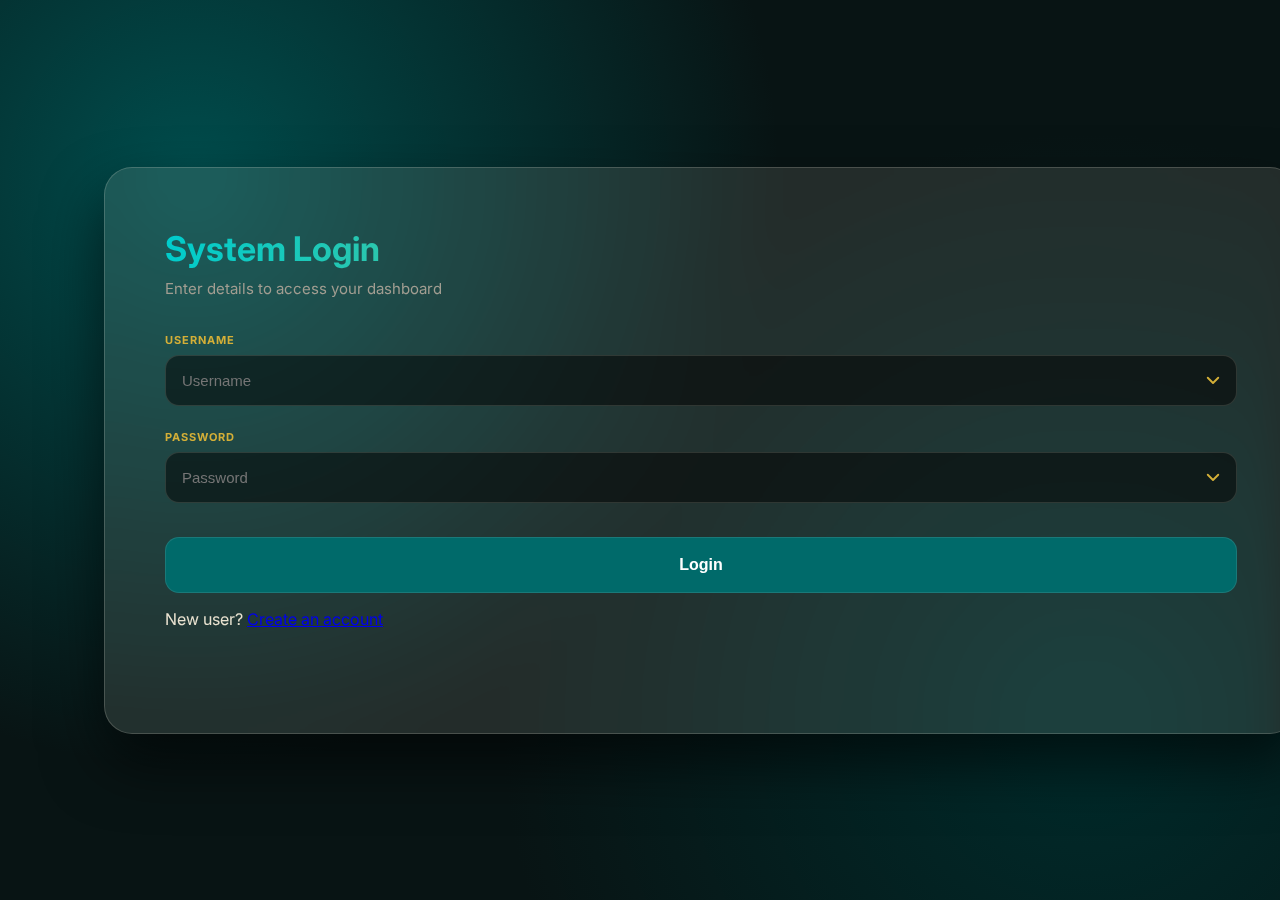
<file: index.html>
<!DOCTYPE html>
<html lang="en">
<head>
    <meta charset="UTF-8">
    <title>OC Timetable Pro</title>
    <link rel="stylesheet" href="css/style.css">
    <link href="https://fonts.googleapis.com/css2?family=Inter:wght@400;600&display=swap" rel="stylesheet">

    <style>
        .split-layout {
            display: flex;
            gap: 60px;
        }

        .left-panel,
        .right-panel {
            flex: 1;
        }

        .popup-overlay {
            display: none;
            position: fixed;
            z-index: 999;
            left: 0;
            top: 0;
            width: 100%;
            height: 100%;
            background: rgba(0,0,0,0.75);
            justify-content: center;
            align-items: center;
        }

        .popup-content {
            background: #111;
            padding: 35px;
            border-radius: 16px;
            width: 550px;
            max-height: 75vh;
            overflow-y: auto;
            color: white;
        }

        .popup-content span {
            float: right;
            cursor: pointer;
            font-size: 22px;
            font-weight: bold;
        }

        @media (max-width: 900px) {
            .split-layout {
                flex-direction: column;
            }
        }
    </style>
</head>

<body>

    <div class="background-circles"></div>

    <div class="container">
        <div class="box split-layout">

            <!-- LEFT SIDE -->
            <div class="left-panel">

                <h2>OC Timetable</h2>
                <p>Select a student and day to view the schedule</p>

                <div class="input-group">
                    <label for="ocName">Student Name</label>
                    <select id="ocName" class="modern-select">
                        <option value="" disabled selected>Choose a student...</option>
                    </select>
                </div>

                <div class="input-group">
                    <label for="day">Day of Week</label>
                    <select id="day" class="modern-select">
                        <option value="" disabled selected>Select day...</option>
                        <option value="Monday">Monday</option>
                        <option value="Tuesday">Tuesday</option>
                        <option value="Wednesday">Wednesday</option>
                        <option value="Thursday">Thursday</option>
                        <option value="Friday">Friday</option>
                        <option value="Saturday">Saturday</option>
                    </select>
                </div>

                <button onclick="showTimetable()" class="btn-show">
                    Check Schedule
                </button>

            </div>

            <!-- RIGHT SIDE -->
            <div class="right-panel">

                <h2>Check Who Is Free</h2>

                <!-- 24 Hour Instruction -->
                <p style="font-size:14px; margin-bottom:12px; font-weight:500;">
                    Please enter time in 24-hour format (HH:MM). Example: 14:30 for 2:30 PM.
                </p>

                <div class="input-group">
                    <label for="rangeDay">Day</label>
                    <select id="rangeDay" class="modern-select">
                        <option value="" disabled selected>Select day...</option>
                        <option value="Monday">Monday</option>
                        <option value="Tuesday">Tuesday</option>
                        <option value="Wednesday">Wednesday</option>
                        <option value="Thursday">Thursday</option>
                        <option value="Friday">Friday</option>
                        <option value="Saturday">Saturday</option>
                    </select>
                </div>

                <div class="input-group">
                    <label for="startTime">Start Time</label>
                    <input type="time" id="startTime" class="modern-select">
                </div>

                <div class="input-group">
                    <label for="endTime">End Time</label>
                    <input type="time" id="endTime" class="modern-select">
                </div>

                <button onclick="showFreeOCsRange()" class="btn-show">
                    Check Availability
                </button>

            </div>

        </div>
    </div>

    <div id="popupModal" class="popup-overlay">
        <div class="popup-content">
            <span onclick="closePopup()">×</span>
            <div id="popupBody"></div>
        </div>
    </div>

    <script src="js/script.js"></script>

</body>
</html>
</file>
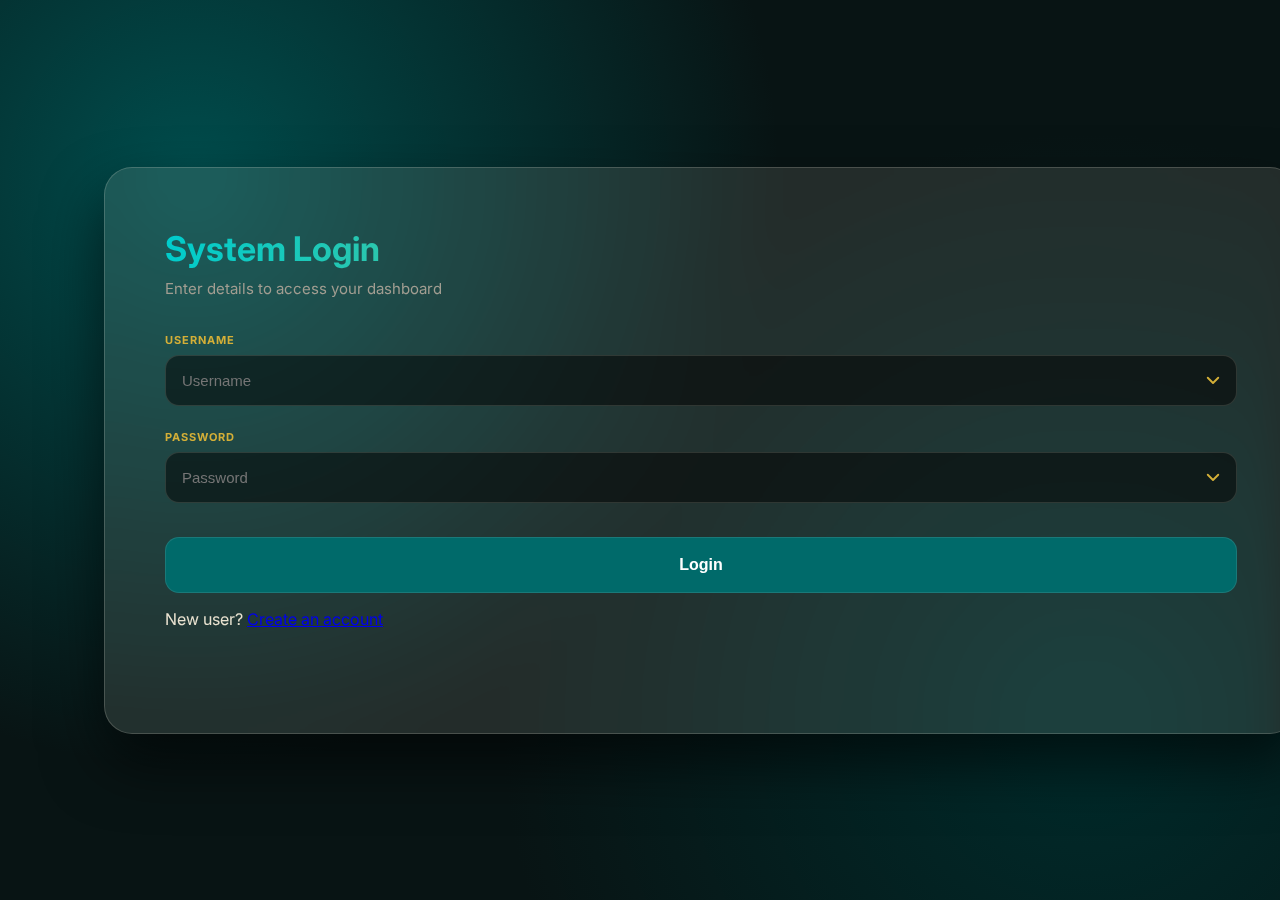
<file: login.html>
<!DOCTYPE html>
<html lang="en">
<head>
    <meta charset="UTF-8">
    <meta name="viewport" content="width=device-width, initial-scale=1.0">
    <title>Login - OC Timetable Pro</title>
    <link rel="stylesheet" href="css/style.css">
    <link href="https://fonts.googleapis.com/css2?family=Inter:wght@400;600&display=swap" rel="stylesheet">
</head>
<body>
    <div class="background-circles"></div>
    <div class="container">
        <div class="box">
            <header>
                <h2 id="authTitle">System Login</h2>
                <p id="authDesc">Enter details to access your dashboard</p>
            </header>
            
            <div class="input-group">
                <label>Username</label>
                <input type="text" id="user" placeholder="Username" autocomplete="off">
            </div>
            
            <div class="input-group">
                <label>Password</label>
                <input type="password" id="pass" placeholder="Password" autocomplete="new-password">
            </div>
            
            <div id="loginActions">
                <button onclick="handleLogin()" class="btn-show">Login</button>
                <div class="auth-footer">
                    <p>New user? <a href="#" onclick="toggleAuth(true)">Create an account</a></p>
                </div>
            </div>

            <div id="registerActions" style="display: none;">
                <button onclick="handleRegister()" class="btn-show" style="background: #4f46e5;">Register Account</button>
                <div class="auth-footer">
                    <p>Ready to enter? <a href="#" onclick="toggleAuth(false)">Back to Login</a></p>
                </div>
            </div>
            
            <p id="authMsg" style="font-size: 13px; margin-top: 15px; text-align: center; min-height: 15px; font-weight: 600;"></p>
        </div>
    </div>

    <script>
        function toggleAuth(isRegistering) {
            const title = document.getElementById('authTitle');
            const desc = document.getElementById('authDesc');
            const loginBox = document.getElementById('loginActions');
            const registerBox = document.getElementById('registerActions');
            const msg = document.getElementById('authMsg');
            msg.innerText = ""; 
            
            if (isRegistering) {
                title.innerText = "Create Account";
                desc.innerText = "Save credentials to this browser";
                loginBox.style.display = "none";
                registerBox.style.display = "block";
            } else {
                title.innerText = "System Login";
                desc.innerText = "Enter details to access your dashboard";
                loginBox.style.display = "block";
                registerBox.style.display = "none";
            }
        }

        function handleRegister() {
            const u = document.getElementById('user').value.trim();
            const p = document.getElementById('pass').value.trim();
            const msg = document.getElementById('authMsg');

            if (u && p) {
                localStorage.setItem('oc_username', u);
                localStorage.setItem('oc_password', p);
                msg.innerText = "Registration successful! Click 'Back to Login' below.";
                msg.style.color = "#4ade80";
               
            } else {
                msg.innerText = "Please fill in all fields.";
                msg.style.color = "#ef4444";
            }
        }

        function handleLogin() {
            const u = document.getElementById('user').value.trim();
            const p = document.getElementById('pass').value.trim();
            const storedU = localStorage.getItem('oc_username');
            const storedP = localStorage.getItem('oc_password');

            if (u === storedU && p === storedP && u !== null) {
                sessionStorage.setItem('isLoggedIn', 'true');
                window.location.href = "index.html";
            } else {
                const msg = document.getElementById('authMsg');
                msg.innerText = "Invalid credentials. Register first!";
                msg.style.color = "#ef4444";
            }
        }
    </script>
</body>
</html>
</file>
<file: css/style.css>
/* --- NIRVAAH REVELS '26 THEME --- */
:root {
    --primary: #006a6a;
    --primary-hover: #008b8b;
    --accent: #d4af37;
    --bg-dark: #081414;
    --glass: rgba(233, 226, 208, 0.12);
    --text-cream: #e9e2d0;
    --input-bg: rgba(0, 0, 0, 0.5);
}

body {
    margin: 0;
    padding: 0;
    font-family: 'Inter', sans-serif;
    background-color: var(--bg-dark);
    color: var(--text-cream);
    display: flex;
    justify-content: center;
    align-items: center;
    min-height: 100vh;
    overflow-x: hidden;
}

/* Background */
.background-circles {
    position: absolute;
    top: 0;
    left: 0;
    width: 100%;
    height: 100%;

    background: radial-gradient(circle at 15% 20%, #004d4d 0%, transparent 45%),
                radial-gradient(circle at 85% 80%, #002b2b 0%, transparent 45%);
    z-index: -1;
}

/* ===== CONTAINER BIGGER (75% width feel) ===== */
.container {
    width: 90%;
    max-width: 1200px;
    padding: 40px;
    box-sizing: border-box;
}

/* ===== MAIN GLASS CARD ===== */
.box {
    background: var(--glass);
    backdrop-filter: blur(18px);
    -webkit-backdrop-filter: blur(18px);
    border: 1px solid rgba(233, 226, 208, 0.2);
    padding: 60px;
    border-radius: 28px;
    box-shadow: 0 30px 60px rgba(0, 0, 0, 0.6);
    width: 100%;
}

/* ===== SPLIT LAYOUT ===== */
.split-layout {
    display: flex;
    gap: 80px;
}

.left-panel,
.right-panel {
    flex: 1;
}

.left-panel {
    border-right: 1px solid rgba(233, 226, 208, 0.15);
    padding-right: 50px;
}

.right-panel {
    padding-left: 50px;
}

/* ===== HEADINGS ===== */
header h2,
.right-panel h2 {
    margin: 0;
    font-size: 34px;
    font-weight: 700;
    background: linear-gradient(to right, #00cccc, var(--accent));
    -webkit-background-clip: text;
    -webkit-text-fill-color: transparent;
}

header p {
    color: #a19d91;
    font-size: 15px;
    margin-top: 10px;
    margin-bottom: 35px;
}

/* ===== INPUTS ===== */
.input-group {
    margin-bottom: 24px;
    position: relative;
}

.input-group label {
    display: block;
    font-size: 11px;
    font-weight: 700;
    color: var(--accent);
    margin-bottom: 8px;
    text-transform: uppercase;
    letter-spacing: 1px;
}

input,
.modern-select {
    width: 100%;
    padding: 16px;
    background: var(--input-bg);
    border: 1px solid rgba(233, 226, 208, 0.15);
    border-radius: 14px;
    color: white;
    box-sizing: border-box;
    font-size: 15px;
    outline: none;
    transition: 0.3s;

    background-image: url("data:image/svg+xml,%3Csvg xmlns='http://www.w3.org/2000/svg' fill='none' viewBox='0 0 24 24' stroke='%23d4af37'%3E%3Cpath stroke-linecap='round' stroke-linejoin='round' stroke-width='2.5' d='M19 9l-7 7-7-7'%3E%3C/path%3E%3C/svg%3E");
    background-repeat: no-repeat;
    background-position: right 14px center;
    background-size: 18px;
    padding-right: 45px;
}

input:focus,
.modern-select:focus {
    border-color: var(--accent);
    box-shadow: 0 0 18px rgba(212, 175, 55, 0.25);
}

select option {
    background-color: #0d1b1b;
    color: var(--text-cream);
}

/* ===== BUTTONS ===== */
.btn-show {
    width: 100%;
    padding: 18px;
    background: var(--primary);
    color: white;
    border: 1px solid rgba(255, 255, 255, 0.1);
    border-radius: 14px;
    font-weight: 600;
    font-size: 16px;
    cursor: pointer;
    transition: 0.3s;
    margin-top: 10px;
}

.btn-show:hover {
    background: var(--primary-hover);
    transform: translateY(-3px);
}

/* ===== RESULT CARDS ===== */
.schedule-item {
    background: rgba(255, 255, 255, 0.05);
    padding: 16px;
    border-radius: 14px;
    border-left: 5px solid var(--accent);
    font-size: 14px;
    color: #f1f1f1;
    margin-bottom: 10px;
}

.full-day-badge {
    background: rgba(212, 175, 55, 0.15);
    color: var(--accent);
    font-size: 11px;
    font-weight: 800;
    padding: 6px 12px;
    border-radius: 8px;
    display: inline-block;
    margin-bottom: 12px;
    border: 1px solid rgba(212, 175, 55, 0.3);
}

/* ===== RESPONSIVE ===== */
@media (max-width: 950px) {

    .split-layout {
        flex-direction: column;
        gap: 50px;
    }

    .left-panel {
        border-right: none;
        padding-right: 0;
    }

    .right-panel {
        padding-left: 0;
    }

}
</file>
